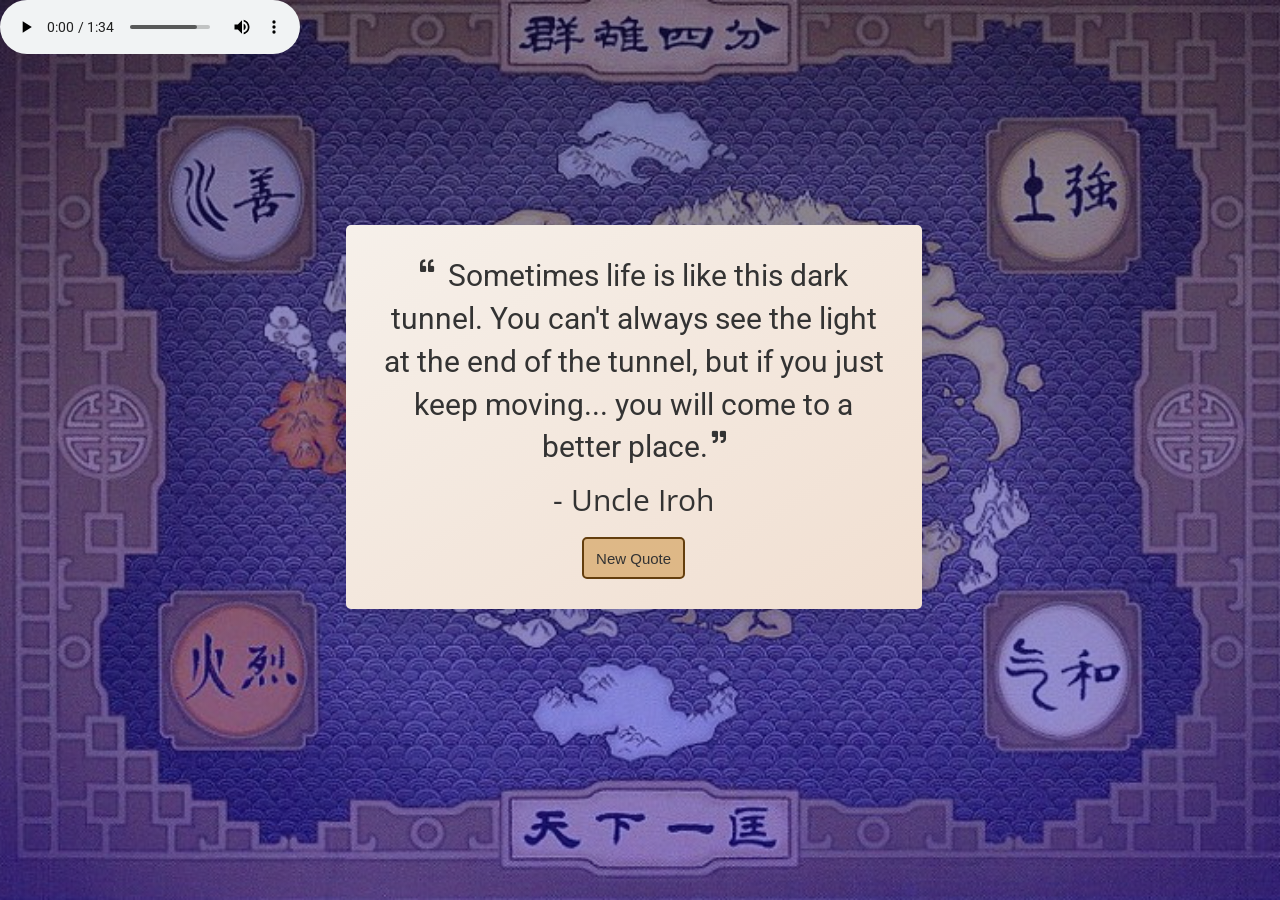
<file: index.html>
<!DOCTYPE html>
<html lang="en">
<head>
    <meta charset="UTF-8">
    <meta http-equiv="X-UA-Compatible" content="IE=edge" />
    <meta name="viewport" content="width=, initial-scale=1.0">
    <title>Avatar Quote Generator</title>


 <!-- Loading The Bootstrap Library -->
    <link rel="stylesheet" 
          href= "https://maxcdn.bootstrapcdn.com/bootstrap/3.3.7/css/bootstrap.min.css" 
          integrity= "sha384-BVYiiSIFeK1dGmJRAkycuHAHRg32OmUcww7on3RYdg4Va+PmSTsz/K68vbdEjh4u" 
          crossorigin="anonymous"/>

    <!-- Loading Icons From Font Awesome -->
    <link rel="stylesheet" 
          href= "https://use.fontawesome.com/releases/v5.8.1/css/all.css" 
          integrity= "sha384-50oBUHEmvpQ+1lW4y57PTFmhCaXp0ML5d60M1M7uH2+nqUivzIebhndOJK28anvf" 
          crossorigin="anonymous">

    <!-- Linking Your CSS File -->
    <link rel="stylesheet" href="AvatarQuote.css"/>

    <!-- Loading Roboto Font from Google Fonts -->
    <link href= "https://fonts.googleapis.com/css2?family=Roboto&display=swap" 
          rel="stylesheet">

    <!-- Loading Open Sans Font from Google Fonts -->
    <link href= "https://fonts.googleapis.com/css2?family=Open+Sans+Condensed:wght@300&display=swap" 
          rel="stylesheet">




</head>

<body id="body">

  <audio autoplay controls id="BackgroundAudio">
    <source src="./audio/07. Tsungi Horn.mp3" type="audio/mp3">
  </audio>

  <div>
    <!-- Quote Box -->
    <div class="block text-center">

      <!-- Front part of the Quote Box -->
    <div class = "quote-box block__main block__front">

      <!-- Quote to be Displayed Here -->
      <span class = "quote">
        
        <!-- Hyphen is Displayed  -->
        <i class="fas fa-2xs fa-quote-left"></i>

        <!-- Quote Text -->
        <span class = "text">
        Quote To be Displayed Here
        </span>

        <!-- Hyphen is Displayed  -->
        <i class="fas fa-2xs fa-quote-right"></i>

      </span>
      
      <!-- Author to be Displayed Here -->
      <div class = "author">
        Author to be Displayed Here
      </div>
      <a  class = "new-quote btn btn-default" 
          onclick="newQuote()">New Quote</a>
    </div>

    <!-- Back Part of the Quote Box -->
    <div class = "quote-box block__main block__back">

      <!-- Quote to be Displayed Here -->
      <span class = "quote">
        
        <!-- Hyphen is Displayed  -->
        <i class="fas fa-2xs fa-quote-left"></i>

        <!-- Quote Text -->
        <span class = "text">
        Quote To be Displayed Here
        </span>

        <!-- Hyphen is Displayed  -->
        <i class="fas fa-2xs fa-quote-right"></i>

      </span>
      
      
      <!-- Author to be Displayed Here -->
      <div class = "author">
        Author to be Displayed Here
      </div>
        <!-- Button -->
        <a  class = "new-quote btn btn-default " 
            onclick="newQuote()">New Quote</a>
    </div>
  </div>
  </div>
  
  

  <!-- Linking Your JavaScript File -->
  <script src="AvatarQuoteBehaviours.js"></script>
  <script src="AvatarQuoteSentences.js"></script>

</body>
</html>
</file>
<file: AvatarQuote.css>
*{
  margin:0;
  padding:0;
  box-sizing: border-box;
}

i {
  display: flex;
  align-self: flex-start;
  position: relative;
  top: -15px

}

body{
  min-height:100vh;
  transition: 0.5s;
  transition-timing-function: ease-in;
  background: linear-gradient(#0b03537a, #1507d86e), url(./images/4Nations_Avatar.jpg) no-repeat;
  background-size: cover;
  background-position: center;

  

}

.quote-box
{
  padding:3rem;
  transition: 0.5s;
  transition-timing-function: ease-in;
}

.text{
  font-size:30px;
  padding-left:10px;
  transition: 0.5s;
  transition-timing-function: ease-in;
  font-family: 'Roboto', sans-serif;
  /*
  background-image: linear-gradient(to right bottom, #ed4264a8, #ffedbca8);
  color: transparent;
  -webkit-background-clip: text;
  */
}
.quote{
  transition: 0.5s;
  transition-timing-function: ease-in;
}
.new-quote{
  font-size:15px;
  border: rgb(100, 62, 13) 0.2rem solid;
  background-color: burlywood;
  border-radius: 5px;
  cursor:pointer;
  padding-bottom: 8px;
  padding-top: 9px;
  margin-top: 5px;
  

}

.text-center{
  text-align: center;
}
  



.author{
  margin:10px;
  font-size:3rem;
  transition: 0.5s;
  transition-timing-function: ease-in;
  font-family: 'Open Sans Condensed', sans-serif;
 
  /*
  background-image: linear-gradient(to right bottom, #28313B,#485461
  );
  color: transparent;
  -webkit-background-clip: text;
  */
}
  
  
p
{
  margin-top: 5px;
  text-align: center;
  position: absolute;
  width: 100%;
  top:21.5%;
}

.block {
  perspective: 150rem;
  position: absolute;
  top:25%;
  left: 27%;
}

.block__main {
  min-width: 45vw;
  position: absolute;
  transition: all .8s ease;
  backface-visibility: hidden;
  box-shadow: 0rem 1.5rem 4rem rgba(0, 0, 0, 0.15);
  border-radius: .5rem; 
  background-image: linear-gradient(to right bottom, #F6F0EA,#F1DFD1);
}

.block__back {
  transform: rotateY(180deg); 
}

.rotateF{
  transform: rotateY(-180deg);
}

.rotateB{
  transform: rotateY(0deg);
}
</file>
